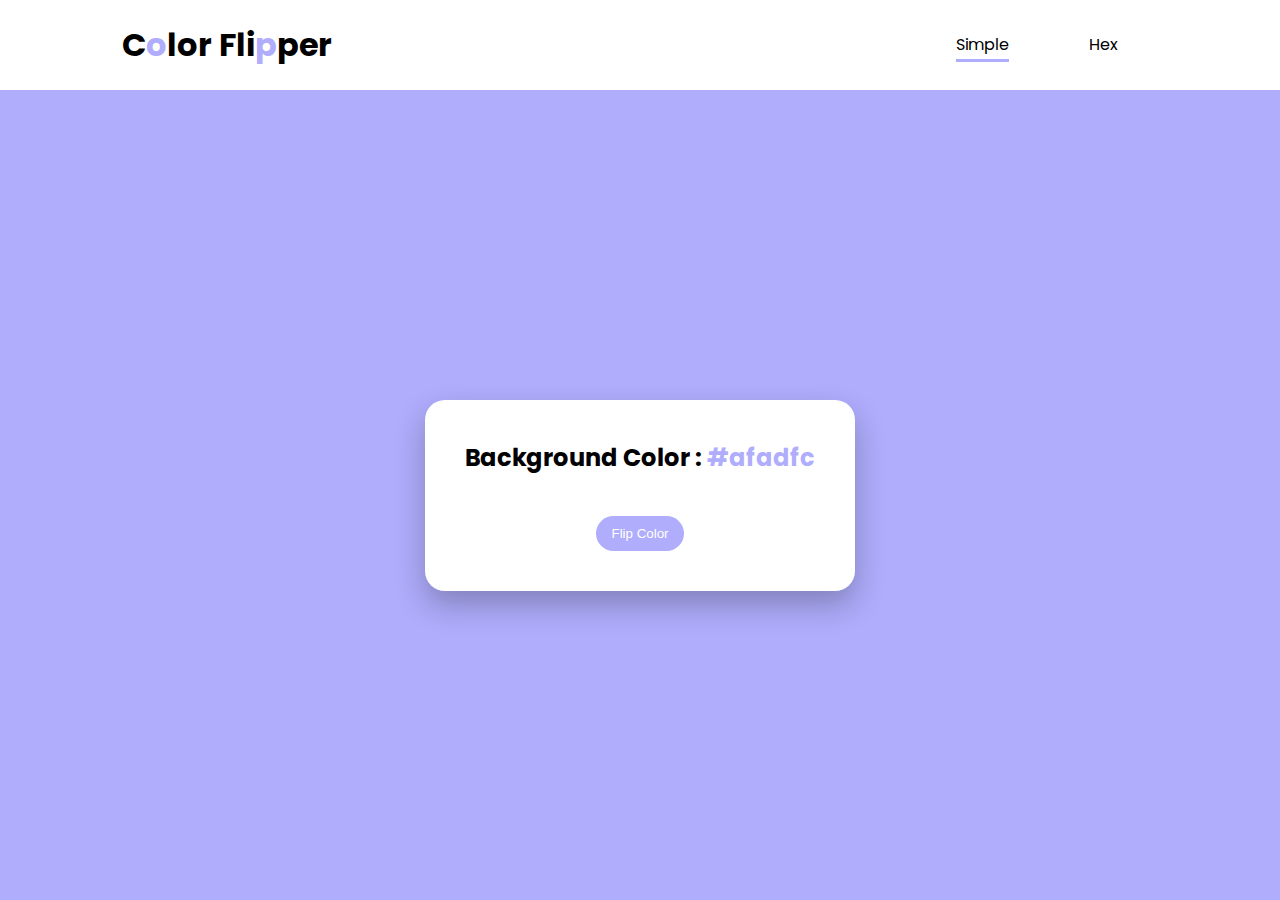
<file: js concept/project/Color flipper/index.html>
<!DOCTYPE html>
<html lang="en">

<head>
    <meta charset="UTF-8">
    <meta http-equiv="X-UA-Compatible" content="IE=edge">
    <meta name="viewport" content="width=device-width, initial-scale=1.0">
    <title>Color Flipper | Project One</title>
    <link rel="stylesheet" href="style.css">
</head>

<body>
    <header id="main-header">
        <div class="container">
            <nav id="main-nav">
                <h1 id="title">C<span class="bg3 bg-text">o</span>lor Fli<span class="bg2 bg-text">p</span>per</h1>
                <ul class="nav-items">
                    <li class="nav-links"><a class="active" href="index.html">Simple</a></li>
                    <li class="nav-links"><a href="hex.html">Hex</a></li>
                </ul>
            </nav>
        </div>
    </header>
    <main>
        <div class="container">
            <div class="content">
                <div class="card">
                    <h2 id="bg-text">Background Color : <span class="bg1 bg-text" id="color">#afadfc</span></h2>
                    <button type="submit" id="btn">Flip Color</button>
                </div>
            </div>
        </div>
    </main>

    <script src="app.js"></script>
</body>

</html>
</file>
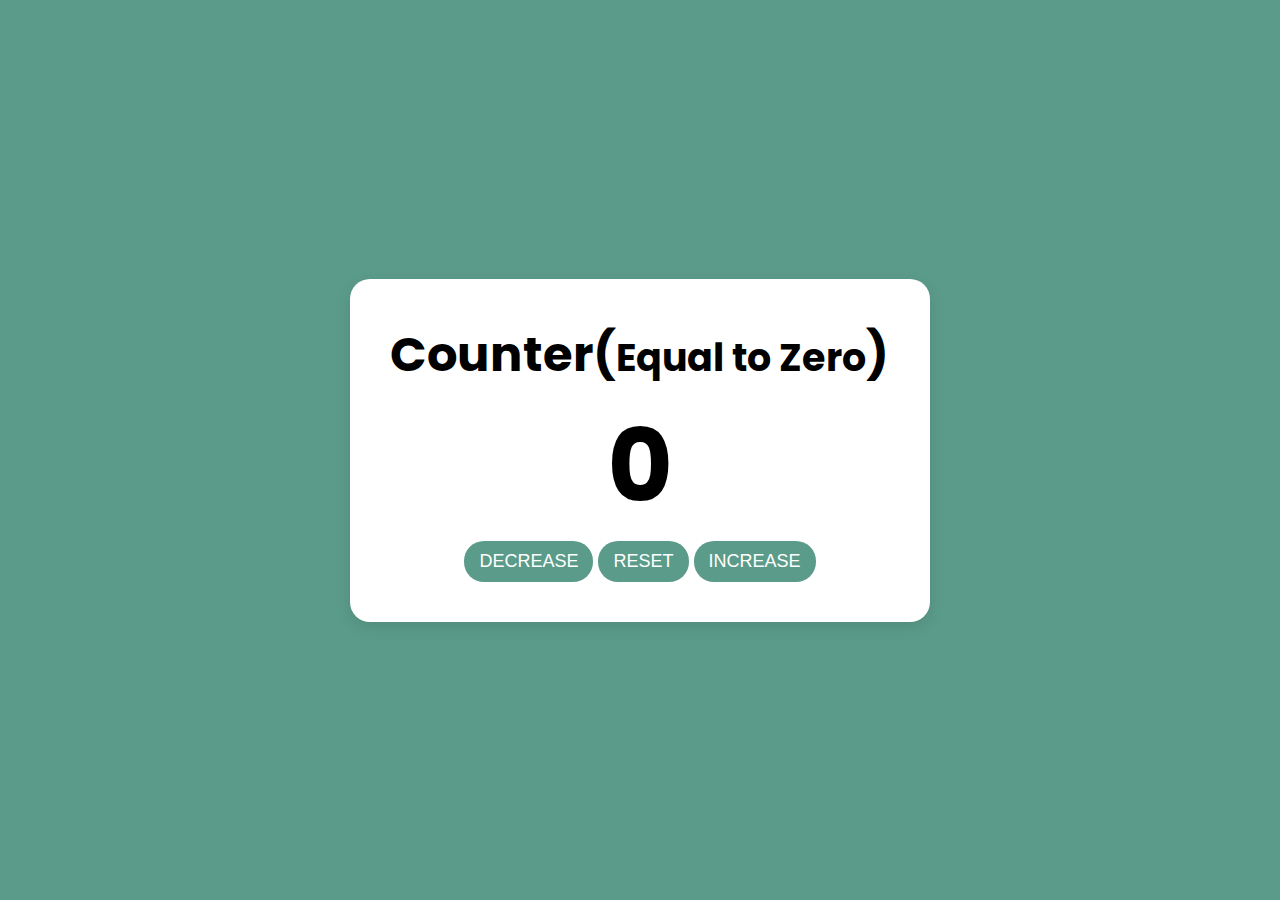
<file: js concept/project/Counter/index.html>
<!DOCTYPE html>
<html lang="en">

<head>
    <meta charset="UTF-8">
    <meta http-equiv="X-UA-Compatible" content="IE=edge">
    <meta name="viewport" content="width=device-width, initial-scale=1.0">
    <title>Counter || JavaScript Project</title>
    <link rel="stylesheet" href="style.css">
</head>

<body>
    <main>
        <div class="container">
            <div class="content">
                <div class="card">
                    <h1 class="title">Counter(<span class="text">Equal to Zero</span>)</h1>
                    <p class="counter">0</p>
                    <div class="btns-div">
                        <button type="submit" class="btn decrease">Decrease</button>
                        <button type="submit" class="btn reset">reset</button>
                        <button type="submit" class="btn increase">Increase</button>
                    </div>
                </div>
            </div>
        </div>
    </main>

    <script src="app.js"></script>
</body>

</html>
</file>
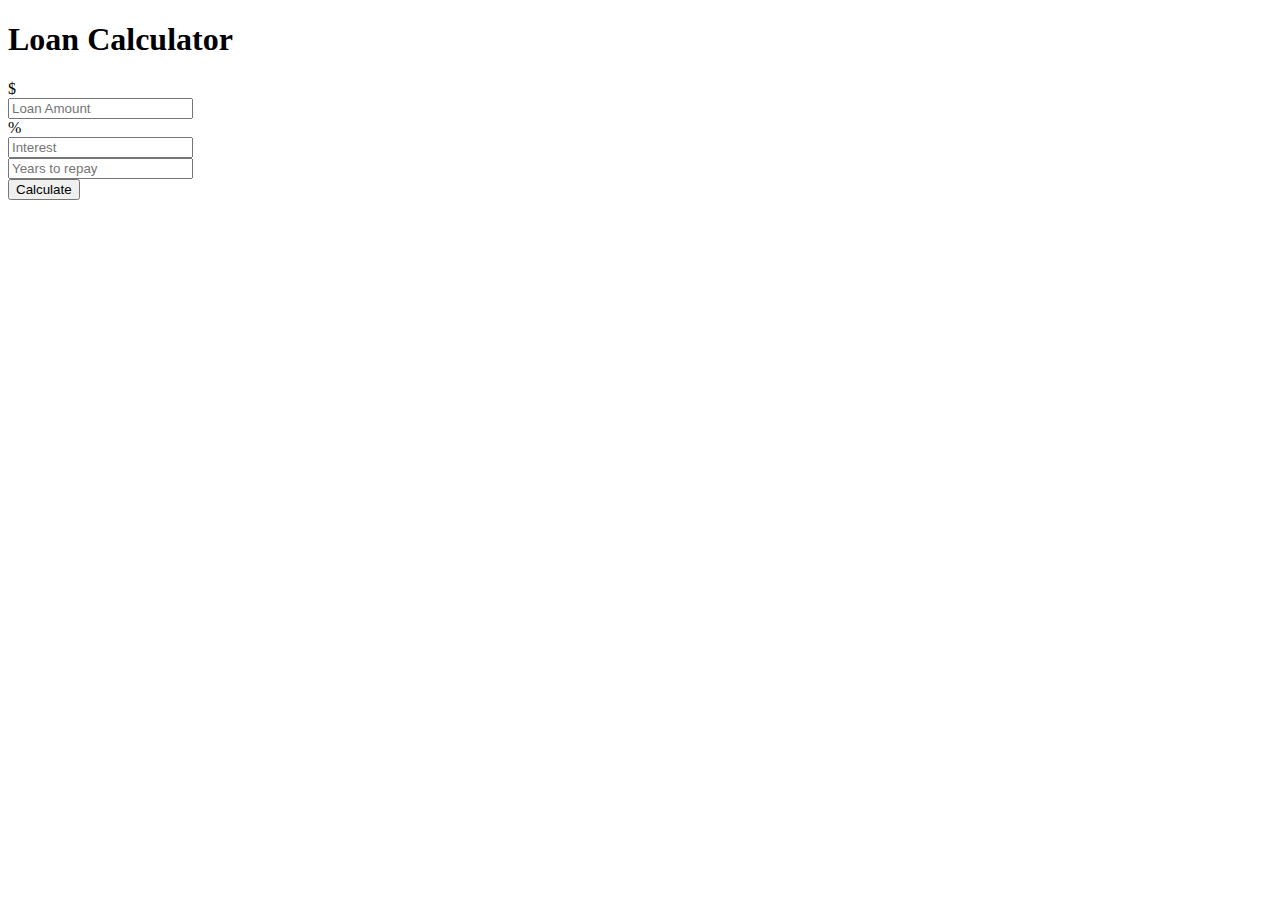
<file: js concept/project/loan Calculator/index.html>
<!doctype html>
<html lang="en">

<head>
    <!-- Required meta tags -->
    <meta charset="utf-8">
    <meta name="viewport" content="width=device-width, initial-scale=1">

    <!-- Bootstrap CSS -->
    <link href="https://cdn.jsdelivr.net/npm/bootstrap@5.0.0-beta3/dist/css/bootstrap.min.css" rel="stylesheet" integrity="sha384-eOJMYsd53ii+scO/bJGFsiCZc+5NDVN2yr8+0RDqr0Ql0h+rP48ckxlpbzKgwra6" crossorigin="anonymous">

    <title>Loan Calculator</title>
    <style>
        #loader,
        .result {
            display: none;
        }
    </style>
</head>

<body class="bg-dark">
    <div class="container">
        <div class="row">
            <div class="col-md-6 mx-auto">
                <div class="card card-body text-center mt-5">
                    <h1 class="heading display-5 pb-3">Loan Calculator</h1>
                    <form id="loan-form">
                        <div class="form-group">
                            <div class="input-group">
                                <div class="input-group-prepend">
                                    <span class="input-group-text" id="basic-addon1">$</span>
                                </div>
                                <input type="number" id="amount" class="form-control" placeholder="Loan Amount">
                            </div>
                        </div>
                        <div class="form-group mt-2">
                            <div class="input-group">
                                <div class="input-group-prepend">
                                    <span class="input-group-text" id="basic-addon1">%</span>
                                </div>
                                <input type="number" id="interest" class="form-control" placeholder="Interest">
                            </div>
                        </div>
                        <div class="form-group mt-2">

                            <input type="number" id="years" class="form-control" placeholder="Years to repay">
                        </div>
                        <div class="form-group mt-2">

                            <button type="submit" class="btn btn-lg btn-dark">Calculate</button>
                        </div>
                    </form>

                    <!--Loadeds goes here  -->
                    <div id="loader">
                        <img src="img/loading.gif" alt="">
                    </div>

                    <!-- Result -->
                    <div class="result pt-5">
                        <h5>Result</h5>
                        <div class="form-group mt-3">
                            <div class="input-group">
                                <div class="input-group-prepend">
                                    <span class="input-group-text" id="basic-addon1">Monthly Payment</span>
                                </div>
                                <input type="number" id="monthly-payment" class="form-control" disabled>
                            </div>
                        </div>
                        <div class="form-group mt-3">
                            <div class="input-group">
                                <div class="input-group-prepend">
                                    <span class="input-group-text" id="basic-addon1">Total Payment</span>
                                </div>
                                <input type="number" id="total-payment" class="form-control" disabled>
                            </div>
                        </div>
                        <div class="form-group mt-3">
                            <div class="input-group">
                                <div class="input-group-prepend">
                                    <span class="input-group-text" id="basic-addon1">Total Interest</span>
                                </div>
                                <input type="number" id="interest-payment" class="form-control" disabled>
                            </div>
                        </div>

                    </div>
                </div>
            </div>
        </div>
    </div>




    <!-- Option 1: Bootstrap Bundle with Popper -->
    <script src="https://cdn.jsdelivr.net/npm/bootstrap@5.0.0-beta3/dist/js/bootstrap.bundle.min.js" integrity="sha384-JEW9xMcG8R+pH31jmWH6WWP0WintQrMb4s7ZOdauHnUtxwoG2vI5DkLtS3qm9Ekf" crossorigin="anonymous"></script>
    <script src="app.js"></script>
</body>

</html>
</file>
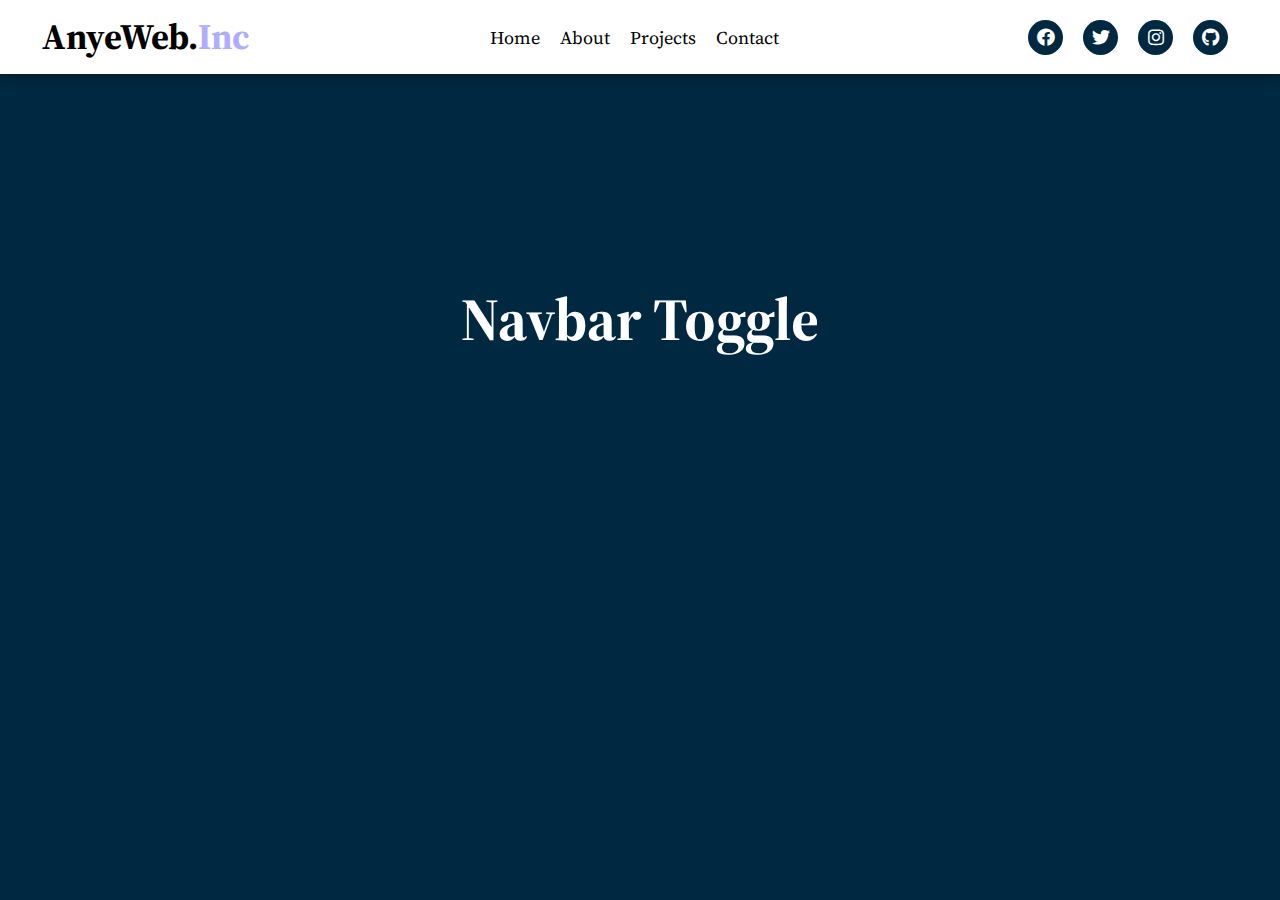
<file: js concept/project/Navbar Toggle/index.html>
<!DOCTYPE html>
<html lang="en">

<head>
    <meta charset="UTF-8">
    <meta http-equiv="X-UA-Compatible" content="IE=edge">
    <meta name="viewport" content="width=device-width, initial-scale=1.0">
    <title>Navbar Toggle || Js Project</title>
    <!-- Style Sheet -->
    <link rel="stylesheet" href="style.css">
    <!-- Font Awesome Icons -->
    <link rel="stylesheet" href="https://cdnjs.cloudflare.com/ajax/libs/font-awesome/5.15.3/css/all.min.css">

</head>

<body>
    <!-- NavBar Section -->
    <header>
        <div class="container">
            <nav id="main-nav">
                <h1 class="title">AnyeWeb.<span>Inc</span></h1>
                <div class="bar">
                    <i class="fas fa-bars" id="toggle-button-show"></i>
                    <i class="fa fa-times" id="toggle-button-hide"></i>
                </div>
                <ul class="nav-items">
                    <li class="nav-links"><a href="#">Home</a></li>
                    <li class="nav-links"><a href="#">About</a></li>
                    <li class="nav-links"><a href="#">Projects</a></li>
                    <li class="nav-links"><a href="#">Contact</a></li>
                </ul>
                <ul class="nav-socials">
                    <li class="social-icon"><i class="fab fa-facebook"></i></li>
                    <li class="social-icon"><i class="fab fa-twitter"></i></li>
                    <li class="social-icon"><i class="fab fa-instagram"></i></li>
                    <li class="social-icon"><i class="fab fa-github"></i></li>
                </ul>
            </nav>
        </div>
    </header>

    <main>
        <section class="container">
            <h2>Navbar Toggle</h2>
        </section>
    </main>

</body>

</html>
</file>
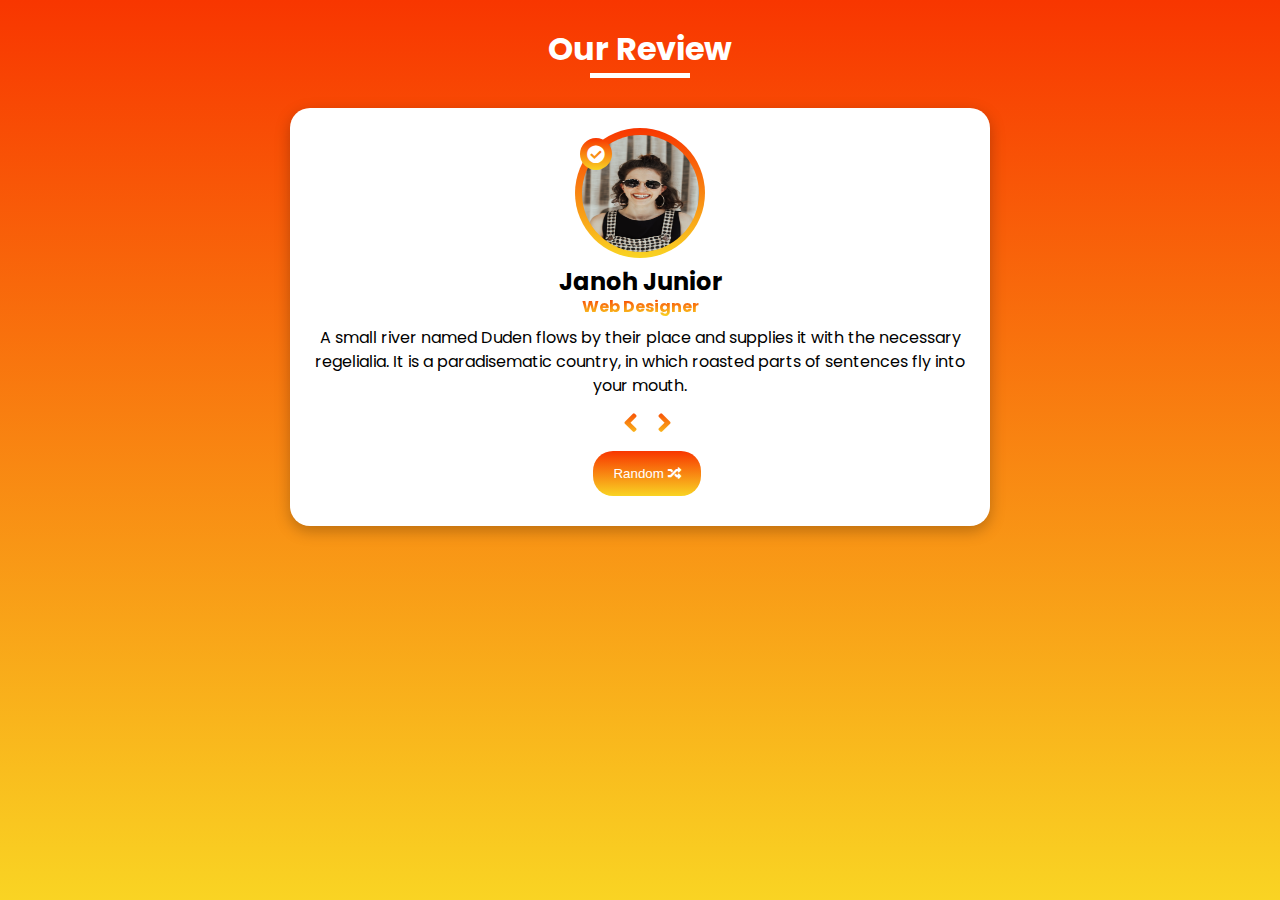
<file: js concept/project/Review/index.html>
<!DOCTYPE html>
<html lang="en">

<head>
    <meta charset="UTF-8">
    <meta http-equiv="X-UA-Compatible" content="IE=edge">
    <meta name="viewport" content="width=device-width, initial-scale=1.0">
    <title>Review || Js Projects </title>
    <!-- Main style sheet -->
    <link rel="stylesheet" href="style.css">
    <!-- Font Awesome Cdn -->
    <link rel="stylesheet" href="https://cdnjs.cloudflare.com/ajax/libs/font-awesome/5.15.3/css/all.min.css">

</head>

<body>
    <main>
        <div class="container">
            <!-- title  -->
            <div class="intro">
                <h1>Our Review</h1>
                <div class="intro-border"></div>
            </div>
            <!-- Flex Container -->
            <div class="flex-container">
                <div class="card">
                    <!-- Image Files -->
                    <div class="img">
                        <img src="cah1.jpg" id="person" alt="">
                        <i class="fa fa-check-circle"></i>
                    </div>
                    <!-- Person Title -->
                    <div class="info">
                        <h2 id="author">Sarah Jones</h2>
                        <h4 id="title">Web Developer</h4>
                    </div>
                    <!-- Person Info -->
                    <div class="block-info">
                        <p id="info-text">Far far away, behind the word mountains, far from the countries Vokalia and Consonantia, there live the blind texts. Separated they live in Bookmarksgrove right at the coast of the Semantics, a large language ocean. A small river
                            named Duden
                        </p>
                    </div>
                    <div class="action">
                        <!-- Prev & Next Button -->
                        <div class="icon">
                            <i class="fa fa-angle-left" id="prev-btn"></i>
                            <i class="fa fa-angle-right" id="next-btn"></i>
                        </div>
                        <!-- Random Button -->
                        <button type="submit" class="btn" id="btn">Random <i class="fa fa-random"></i></button>
                    </div>
                </div>
            </div>
        </div>
    </main>
    <script src="app.js"></script>
</body>

</html>
</file>
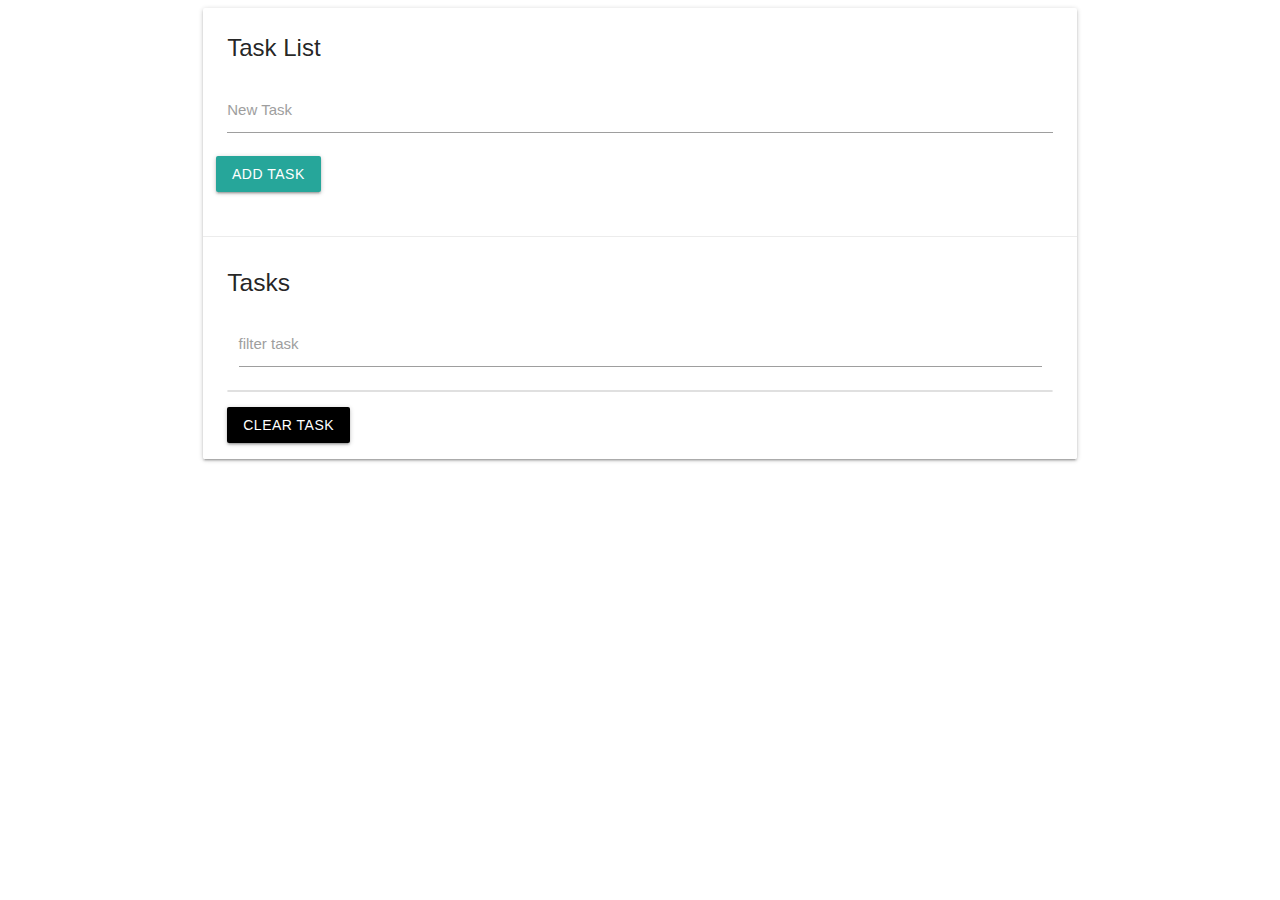
<file: js concept/project/Todo app/index.html>
<!DOCTYPE html>
<html lang="en">

<head>
    <meta charset="UTF-8">
    <meta http-equiv="X-UA-Compatible" content="IE=edge">
    <meta name="viewport" content="width=device-width, initial-scale=1.0">
    <title>Todo App</title>

    <!-- Compiled and minified CSS -->
    <link rel="stylesheet" href="https://cdnjs.cloudflare.com/ajax/libs/materialize/1.0.0/css/materialize.min.css">
    <!-- Complied font Awesome -->
    <link rel="stylesheet" href="https://cdnjs.cloudflare.com/ajax/libs/font-awesome/5.15.3/css/all.min.css">
</head>

<body>
    <div class="container">
        <div class="row">
            <div class="col s12">
                <div id="main" class="card">
                    <div class="card-content">
                        <span class="card-title">Task List</span>
                        <div class="row">
                            <form action="" id="task-form">
                                <div class="input-field col s12">
                                    <input type="text" name="task" id="task">
                                    <label for="task">New Task</label>
                                </div>
                                <input type="submit" value="Add Task" class="btn">
                            </form>
                        </div>
                    </div>
                    <div class="card-action">
                        <h5 id="task-title">Tasks</h5>
                        <div class="input-field col s12">
                            <input type="text" name="filter" id="filter">
                            <label for="filter">filter task</label>
                        </div>
                        <ul class="collection"></ul>
                        <a href="#" class="clear-task btn black">Clear Task</a>
                    </div>
                </div>
            </div>
        </div>
    </div>




    <!-- COmplied Jquery -->
    <script src="https://code.jquery.com/jquery-3.6.0.js" integrity="sha256-H+K7U5CnXl1h5ywQfKtSj8PCmoN9aaq30gDh27Xc0jk=" crossorigin="anonymous"></script>
    <!-- Compiled and minified JavaScript -->
    <script src="https://cdnjs.cloudflare.com/ajax/libs/materialize/1.0.0/js/materialize.min.js"></script>
    <!-- App File -->
    <script src="app.js"></script>
</body>

</html>
</file>
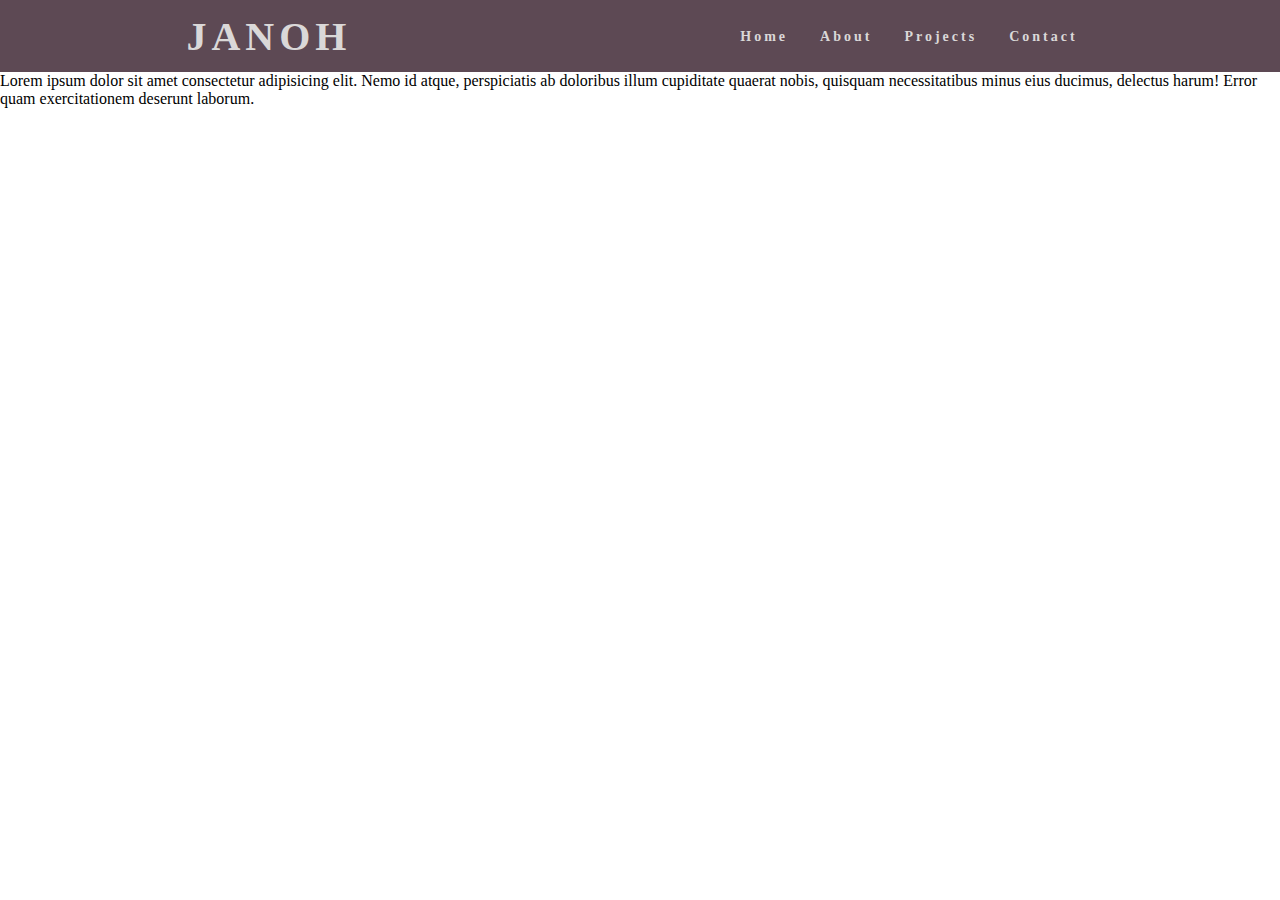
<file: js concept/project/Navbar Toggle/NAVBAR-1/index.html>
<!DOCTYPE html>
<html lang="en">

<head>
    <meta charset="UTF-8">
    <meta http-equiv="X-UA-Compatible" content="IE=edge">
    <meta name="viewport" content="width=device-width, initial-scale=1.0">
    <title>Navigation || Js Project</title>
    <!-- Style Sheet -->
    <link rel="stylesheet" href="style.css">
</head>

<body>
    <nav>
        <div class="logo">
            <h1>Janoh</h1>
        </div>
        <ul class="nav-links">
            <li><a href="#">Home</a></li>
            <li><a href="#">About</a></li>
            <li><a href="#">Projects</a></li>
            <li><a href="#">Contact</a></li>
        </ul>
        <div class="burger">
            <div class="line-1"></div>
            <div class="line-2"></div>
            <div class="line-3"></div>
        </div>
    </nav>

    <section>
        <p>Lorem ipsum dolor sit amet consectetur adipisicing elit. Nemo id atque, perspiciatis ab doloribus illum cupiditate quaerat nobis, quisquam necessitatibus minus eius ducimus, delectus harum! Error quam exercitationem deserunt laborum.</p>
    </section>
    <!-- script files -->
    <script src="app.js"></script>
</body>

</html>
</file>
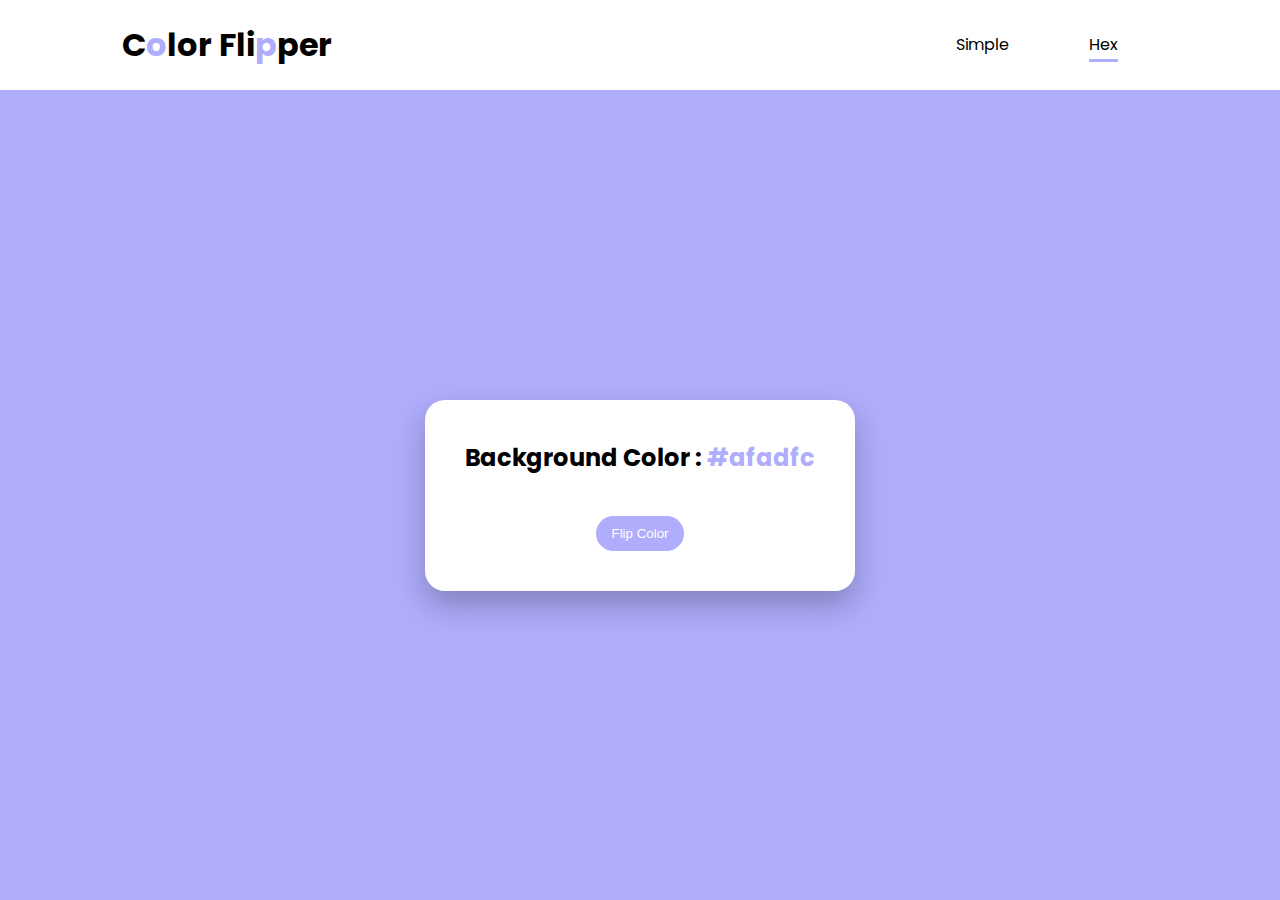
<file: js concept/project/Color flipper/hex.html>
<!DOCTYPE html>
<html lang="en">

<head>
    <meta charset="UTF-8">
    <meta http-equiv="X-UA-Compatible" content="IE=edge">
    <meta name="viewport" content="width=device-width, initial-scale=1.0">
    <title>Color Flipper | Project One</title>
    <link rel="stylesheet" href="style.css">
</head>

<body>
    <header id="main-header">
        <div class="container">
            <nav id="main-nav">
                <h1 id="title">C<span class="bg3 bg-text">o</span>lor Fli<span class="bg2 bg-text">p</span>per</h1>
                <ul class="nav-items">
                    <li class="nav-links"><a href="index.html">Simple</a></li>
                    <li class="nav-links"><a class="active" href="hex.html">Hex</a></li>
                </ul>
            </nav>
        </div>
    </header>
    <main>
        <div class="container">
            <div class="content">
                <div class="card">
                    <h2 id="bg-text">Background Color : <span class="bg1 bg-text" id="color">#afadfc</span></h2>
                    <button type="submit" id="btn">Flip Color</button>
                </div>
            </div>
        </div>
    </main>

    <script src="hex.js"></script>
</body>

</html>
</file>
<file: js concept/project/Color flipper/style.css>
@import url('https://fonts.googleapis.com/css2?family=Poppins:wght@300&display=swap');
* {
    margin: 0;
    padding: 0;
    box-sizing: border-box;
}

html {
    font-size: 10px;
}

body {
    background-color: #AFADFC;
    font-family: 'Poppins', sans-serif;
    font-size: 1.6rem;
    line-height: 1.5;
}

a {
    color: #000;
    text-decoration: none;
}

ul {
    list-style: none;
}


/* Utility */

.bg-text {
    color: #AFADFC;
}

.container {
    max-width: 1100px;
    overflow: hidden;
    margin: 0 auto;
    padding: 0 3.2rem;
}

#btn {
    border: none;
    padding: 1rem 1.5rem;
    border-radius: 20px;
    color: #fff;
    background-color: #AFADFC;
    cursor: pointer;
    margin-top: 4rem;
    transition: all .5s ease-in-out;
}

#btn:hover {
    box-shadow: 0 0 0 0.4rem rgba(175, 173, 252, 0.4);
}

#btn:focus {
    box-shadow: 0 0 0 0.4rem rgba(175, 173, 252, 0.4);
    outline: none;
}


/* Main NavBar */

#main-header {
    height: 10vh;
    background-color: #fff;
    box-shadow: 0px 14px 30px c;
}

#main-nav {
    display: flex;
    justify-content: space-between;
    align-items: center;
    /* padding: 1.2rem 0; */
    height: 10vh;
}

.nav-items {
    display: flex;
}

.nav-links {
    padding: 0 4rem;
}

.nav-links a,
.active {
    border-bottom: 3px solid transparent;
    transition: all .5s ease-in-out;
    padding-bottom: .3rem;
}

.nav-links .active {
    border-bottom: 3px solid #AFADFC;
}

.nav-links a:hover {
    border-color: #AFADFC;
}


/* Main Content */

.content {
    display: flex;
    justify-content: center;
    align-items: center;
    height: 90vh;
}

.card {
    background-color: #fff;
    padding: 4rem;
    text-align: center;
    border-radius: 2rem;
    box-shadow: 0px 14px 30px rgba(0, 0, 0, 0.25);
}
</file>
<file: js concept/project/Counter/style.css>
@import url('https://fonts.googleapis.com/css2?family=Poppins:wght@300&display=swap');
* {
    margin: 0;
    padding: 0;
    box-sizing: border-box;
}

html {
    font-size: 10px;
}

body {
    font-family: 'Poppins', sans-serif;
    font-size: 1.8rem;
    line-height: 1.5;
    background-color: #5B9B89;
}

.container {
    max-width: 1100px;
    margin: 0 auto;
    overflow: hidden;
    padding: 0 3.2rem;
}

.content {
    height: 100vh;
    display: flex;
    justify-content: center;
    align-items: center;
}

.card {
    background-color: #fff;
    padding: 4rem;
    text-align: center;
    border-radius: 2rem;
    box-shadow: 0 5px 15px rgba(0, 0, 0, 0.1);
}

.title {
    font-size: 4.8rem;
}

.text {
    font-size: 3.8rem;
}

p {
    font-size: 10rem;
    font-weight: bold;
}

.btn {
    padding: 1rem 1.5rem;
    background-color: #5B9B89;
    color: #fff;
    border: none;
    border-radius: 2rem;
    font-size: 1.8rem;
    text-transform: uppercase;
    cursor: pointer;
    transition: all 0.3s ease-in;
}

.btn:hover {
    box-shadow: 0 0 0 0.4rem rgba(91, 155, 137, 0.4);
}

.btn:focus {
    outline: none;
}
</file>
<file: js concept/project/Navbar Toggle/style.css>
@import url('https://fonts.googleapis.com/css2?family=Source+Serif+Pro&display=swap');
* {
    margin: 0;
    padding: 0;
    box-sizing: border-box;
}

:root {
    --primary-color: #002941;
    --light-color: #fff;
    --dark-color: #000;
}

html {
    font-size: 10px;
}

body {
    font-family: 'Source Serif Pro', serif;
    font-size: 1.8rem;
    line-height: 1.5;
    background: var(--primary-color);
}


/* Setting List */

ul {
    list-style: none;
}

a {
    color: var(--dark-color);
    text-decoration: none;
}


/* Nav section */

.container {
    max-width: 1300px;
    margin: 0 auto;
    padding: 0 3.2rem;
    overflow: hidden;
}

header {
    background: var(--light-color);
    box-shadow: 0 5px 15px rgba(0, 0, 0, 0.24);
}

#main-nav {
    display: flex;
    justify-content: space-between;
    align-items: center;
    padding: 1rem;
    transition: all .5s ease;
}


/* Setting display flex to All My Ul items */

#main-nav ul {
    display: flex;
}

.title span {
    color: #AFADFC;
}


/* Links */

.nav-items .nav-links {
    padding: 0 1rem;
}

.nav-items .nav-links a {
    padding-bottom: 0.5rem;
    border-bottom: 3px solid transparent;
    transition: all 0.5s ease;
}

.nav-items .nav-links a:hover {
    border-bottom: 3px solid var(--primary-color);
}


/* Social Icons */

.nav-socials .social-icon {
    padding: 0 1rem;
}

.nav-socials .social-icon i {
    background: var(--primary-color);
    color: var(--light-color);
    height: 35px;
    width: 35px;
    line-height: 35px;
    font-size: 18px;
    text-align: center;
    border-radius: 50%;
    transition: all 0.5s ease;
}

.nav-socials .social-icon i:hover {
    transform: scale(1.1);
}

.nav-socials .social-icon i.fa-facebook:hover {
    background: #3b5998;
}

.nav-socials .social-icon i.fa-twitter:hover {
    background: #4169e1;
}

.nav-socials .social-icon i.fa-instagram:hover {
    background: #fc7e07;
}

.nav-socials .social-icon i.fa-github:hover {
    background: #000;
}


/* Toggle bar */

.bar {
    display: none;
}

.bar i {
    font-size: 22px;
    transition: all 0.5s ease;
    cursor: pointer;
}

.bar i:hover {
    transform: rotate(90deg);
    color: #AFADFC;
}


/* Main heading */

main h2 {
    color: var(--light-color);
    text-align: center;
    padding-top: 20rem;
    font-size: 6rem;
}


/* Mobile Styles */

@media (max-width: 700px) {
    /* Navbar Flex Wrap */
    #main-nav {
        flex-wrap: wrap;
        padding: 0;
        padding-top: 1rem;
    }
    /* Nav item hidden */
    .nav-items .nav-links,
    .nav-socials .social-icon {
        /* display: none; */
    }
    /* Showing the bars */
    .bar {
        display: block;
    }
    .bar #toggle-button-hide {
        display: none;
    }
    /* Links */
    .nav-items {
        width: 100%;
        flex-direction: column;
        margin: 1rem 0;
    }
    .nav-items .nav-links {
        padding: 1rem 0;
    }
    /* Nav Socials */
    .nav-socials {
        margin-bottom: 2rem;
    }
}
</file>
<file: js concept/project/Navbar Toggle/NAVBAR-1/style.css>
* {
    margin: 0;
    padding: 0;
    box-sizing: border-box;
}

body {
    overflow: hidden;
}

nav {
    display: flex;
    justify-content: space-around;
    align-items: center;
    min-height: 8vh;
    background: #5d4954;
}

.logo {
    color: rgb(218, 216, 216);
    text-transform: uppercase;
    letter-spacing: 5px;
    font-size: 20px;
}

.nav-links {
    display: flex;
    list-style: none;
}

.nav-links li {
    padding: 0 1rem;
}

.nav-links a {
    color: rgb(218, 216, 216);
    text-decoration: none;
    letter-spacing: 3px;
    font-weight: bold;
    font-size: 14px;
}


/* Burger */

.burger {
    display: none;
    cursor: pointer;
    transition: all .5s ease-in;
}

.burger div {
    width: 25px;
    height: 3px;
    background-color: rgb(218, 216, 216);
    margin: 5px;
    transition: all .3s ease-in;
}

.toggle .line-1 {
    transform: rotate(-45deg) translate(-5px, 6px);
}

.toggle .line-2 {
    opacity: 0;
}

.toggle .line-3 {
    transform: rotate(45deg) translate(-5px, -6px);
}


/* Mobile */

@media screen and (max-width: 768px) {
    .nav-links {
        position: absolute;
        right: 0;
        top: 8vh;
        height: 92vh;
        width: 50%;
        background: #5d4954;
        flex-direction: column;
        align-items: flex-start;
        padding: 2rem;
        transform: translateX(100%);
        transition: transform 0.5s ease-in;
    }
    .nav-links li {
        padding: 1rem 0;
        opacity: 0;
    }
    .burger {
        display: block;
    }
    .nav-active {
        transform: translateX(0);
    }
    .rotate {
        transform: rotate(90deg);
    }
    @keyframes navLinksFade {
        from {
            opacity: o;
            transform: translateX(50px);
        }
        to {
            opacity: 1;
            transform: translateX(0);
        }
    }
}
</file>
<file: js concept/project/Review/style.css>
@import url('https://fonts.googleapis.com/css2?family=Poppins:wght@300&display=swap');

/* Reseting the margin border */

* {
    margin: 0;
    padding: 0;
    box-sizing: border-box;
}


/* Creating a css Var */

:root {
    --primary-color: linear-gradient(180deg, #F83600 0%, #F9D423 100%);
    --light-color: #fff;
    --dark-color: #000;
}

html {
    font-size: 10px;
}

body {
    font-family: 'Poppins', sans-serif;
    font-size: 1.6rem;
    line-height: 1.5;
    background: var(--primary-color);
}

h1,
h2,
h4 {
    line-height: 1.2;
}


/* Utility */


/* Using Container to centre All elements */

.container {
    max-width: 1100px;
    margin: 0 auto;
    padding: 0 3.2rem;
    overflow: hidden;
    height: 100vh;
}


/* Intro section */

.intro {
    display: flex;
    flex-direction: column;
    padding: 3rem;
}

.intro h1 {
    text-align: center;
    color: var(--light-color);
}

.intro-border {
    width: 100px;
    height: 5px;
    margin-top: .5rem;
    background: var(--light-color);
    align-self: center;
}


/* Flex Container */

.flex-container {
    display: flex;
    justify-content: center;
    align-items: center;
}


/* Card  section */

.card {
    background: var(--light-color);
    border-radius: 20px;
    box-shadow: 0px 5px 15px rgba(0, 0, 0, 0.25);
    display: flex;
    justify-content: center;
    align-items: center;
    flex-direction: column;
    padding: 2rem;
    max-width: 700px;
    text-align: center;
    transition: all 0.3s ease-in-out;
}


/* Card img div */

.img {
    border-radius: 50%;
    background: var(--primary-color);
    height: 130px;
    width: 130px;
    display: flex;
    justify-content: center;
    align-items: center;
    flex-direction: column;
    position: relative;
}

.img img {
    width: 90%;
    height: 90%;
    border-radius: 50%;
}

.img i {
    position: absolute;
    height: 32px;
    width: 32px;
    font-size: 18px;
    line-height: 32px;
    border-radius: 50%;
    text-align: center;
    color: var(--light-color);
    background: var(--primary-color);
    top: 10px;
    left: 5px;
}


/* Info Section */

.info {
    margin: 1rem 0;
}

.info h4 {
    background: var(--primary-color);
    -webkit-background-clip: text;
    -webkit-text-fill-color: transparent;
}


/* Action Section */

.action {
    margin: 1rem 0;
    text-align: center;
}

.icon i {
    font-size: 30px;
    margin-left: 1.5rem;
    background: var(--primary-color);
    -webkit-background-clip: text;
    -webkit-text-fill-color: transparent;
    cursor: pointer;
}

.btn {
    position: relative;
    padding: 1.5rem 2rem;
    color: var(--light-color);
    border-radius: 20px;
    border: none;
    background: var(--primary-color);
    left: 7px;
    cursor: pointer;
    margin-top: 1rem;
}
</file>
